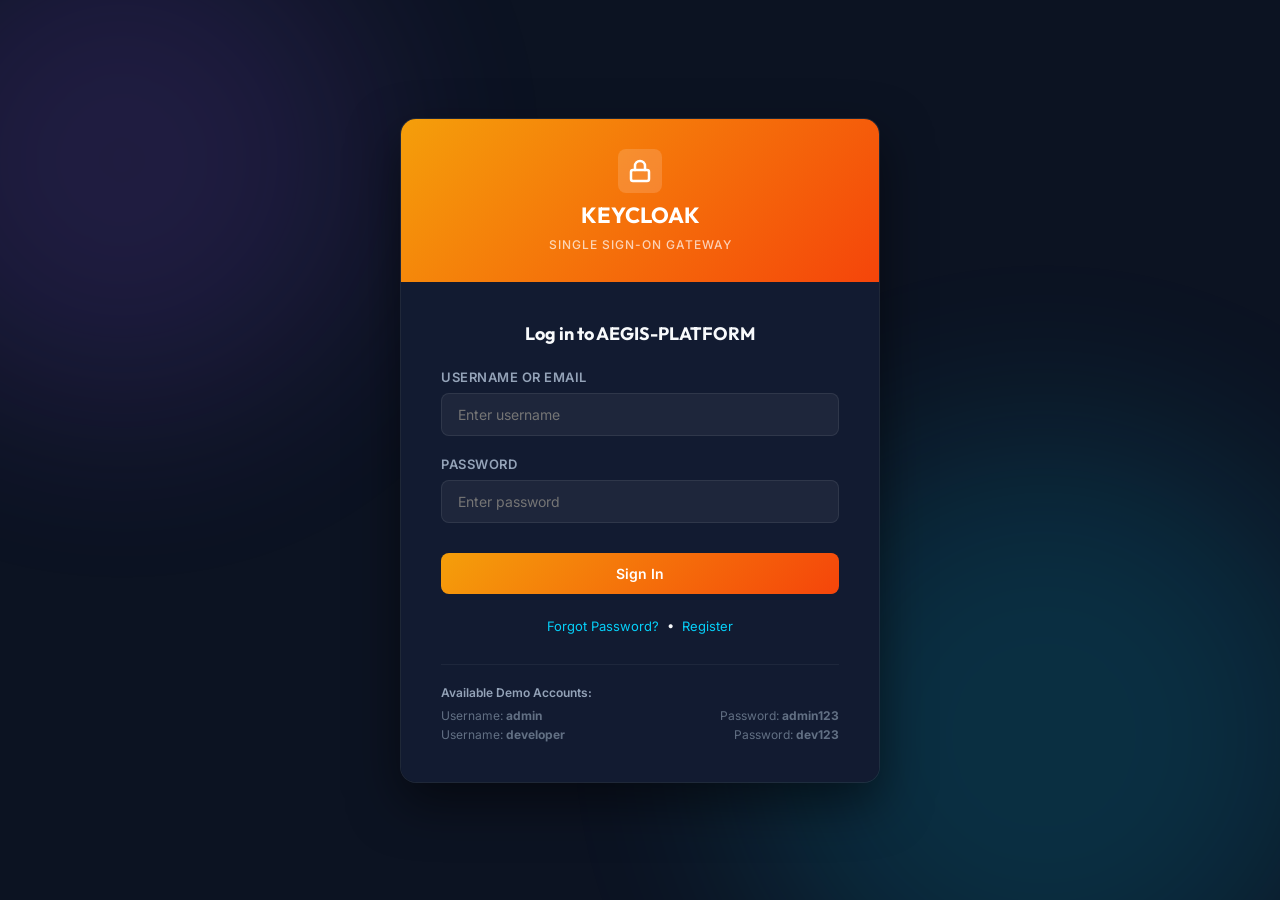
<file: app/static/keycloak.html>
<!DOCTYPE html>
<html lang="en">
<head>
  <meta charset="UTF-8">
  <meta name="viewport" content="width=device-width, initial-scale=1.0">
  <title>Log in to Aegis Identity - Keycloak</title>
  <link rel="stylesheet" href="css/style.css">
</head>
<body class="kc-login-body">
  <div class="bg-glow-wrapper">
    <div class="bg-glow-bubble bubble-1"></div>
    <div class="bg-glow-bubble bubble-2"></div>
  </div>

  <div class="kc-login-card glass-panel">
    <div class="kc-brand-bar">
      <div class="kc-brand-logo">
        <svg width="24" height="24" viewBox="0 0 24 24" fill="none" stroke="#ffffff" stroke-width="2.5" stroke-linecap="round" stroke-linejoin="round">
          <rect x="3" y="11" width="18" height="11" rx="2" ry="2"></rect>
          <path d="M7 11V7a5 5 0 0 1 10 0v4"></path>
        </svg>
      </div>
      <div class="kc-brand-name">KEYCLOAK</div>
      <div class="kc-brand-tagline">Single Sign-On Gateway</div>
    </div>

    <div class="kc-login-form-container">
      <h2 class="kc-login-title" id="loginHeader">Log in to AEGIS-PLATFORM</h2>
      
      <div class="kc-error-message" id="errorMessage">Invalid username or password.</div>

      <form id="loginForm">
        <div class="form-group">
          <label for="username">Username or email</label>
          <input type="text" id="username" name="username" class="form-control" placeholder="Enter username" required autocomplete="username">
        </div>
        
        <div class="form-group">
          <label for="password">Password</label>
          <input type="password" id="password" name="password" class="form-control" placeholder="Enter password" required autocomplete="current-password">
        </div>

        <button type="submit" class="btn kc-btn-login">Sign In</button>
      </form>

      <div class="kc-footer-links">
        <a href="#">Forgot Password?</a> &nbsp;•&nbsp; <a href="#">Register</a>
      </div>

      <div class="kc-demo-accounts">
        <div class="kc-demo-title">Available Demo Accounts:</div>
        <div class="kc-demo-list">
          <div class="kc-demo-item">
            <span>Username: <strong>admin</strong></span>
            <span>Password: <strong>admin123</strong></span>
          </div>
          <div class="kc-demo-item">
            <span>Username: <strong>developer</strong></span>
            <span>Password: <strong>dev123</strong></span>
          </div>
        </div>
      </div>
    </div>
  </div>

  <script>
    // Handle redirect loops and OIDC params
    const urlParams = new URLSearchParams(window.location.search);
    const clientId = urlParams.get('client_id') || 'backstage-portal';
    const redirectUri = urlParams.get('redirect_uri') || '/';

    document.getElementById('loginForm').addEventListener('submit', async (e) => {
      e.preventDefault();
      
      const usernameInput = document.getElementById('username').value;
      const passwordInput = document.getElementById('password').value;
      const errorDiv = document.getElementById('errorMessage');
      
      errorDiv.style.display = 'none';

      try {
        const response = await fetch('/api/v1/keycloak/auth', {
          method: 'POST',
          headers: {
            'Content-Type': 'application/json'
          },
          body: JSON.stringify({
            username: usernameInput,
            password: passwordInput,
            client_id: clientId
          })
        });

        const data = await response.json();

        if (data.success) {
          // Store session token and user info
          localStorage.setItem('kc_token', data.token);
          localStorage.setItem('kc_username', data.username);
          localStorage.setItem('kc_name', data.name);
          localStorage.setItem('kc_email', data.email);
          localStorage.setItem('kc_roles', JSON.stringify(data.roles));
          
          // Redirect to home page
          window.location.href = '/index.html';
        } else {
          errorDiv.innerText = data.message || 'Authentication failed.';
          errorDiv.style.display = 'block';
        }
      } catch (err) {
        errorDiv.innerText = 'Unable to reach authentication server.';
        errorDiv.style.display = 'block';
        console.error(err);
      }
    });
  </script>
</body>
</html>
</file>
<file: app/static/css/style.css>
/* Google Fonts Imports */
@import url('https://fonts.googleapis.com/css2?family=Inter:wght@300;400;500;600;700&family=JetBrains+Mono:wght@400;500;700&family=Outfit:wght@400;500;600;700;800&display=swap');

/* Color Variables and Design Tokens */
:root {
  --bg-primary: hsl(222, 47%, 9%);
  --bg-secondary: hsl(222, 47%, 13%);
  --panel-bg: rgba(15, 23, 42, 0.65);
  --panel-border: rgba(255, 255, 255, 0.08);
  
  --accent-primary: hsl(263, 85%, 64%); /* Deep Purple */
  --accent-secondary: hsl(190, 95%, 50%); /* Bright Cyan */
  --accent-success: hsl(142, 76%, 45%); /* Emerald Green */
  --accent-warning: hsl(38, 92%, 50%); /* Amber Orange */
  --accent-danger: hsl(350, 89%, 60%); /* Crimson Red */
  
  --text-main: hsl(210, 40%, 98%);
  --text-muted: hsl(215, 20%, 65%);
  --text-dim: hsl(215, 15%, 45%);
  
  --font-sans: 'Inter', sans-serif;
  --font-title: 'Outfit', sans-serif;
  --font-mono: 'JetBrains Mono', monospace;
  
  --shadow-sm: 0 2px 8px rgba(0, 0, 0, 0.2);
  --shadow-md: 0 8px 32px rgba(0, 0, 0, 0.4);
  --shadow-glow: 0 0 20px rgba(139, 92, 246, 0.25);
  
  --radius-sm: 8px;
  --radius-md: 16px;
  --radius-lg: 24px;
}

/* Base Reset & Background Setup */
* {
  box-sizing: border-box;
  margin: 0;
  padding: 0;
  scrollbar-width: thin;
  scrollbar-color: rgba(255, 255, 255, 0.1) transparent;
}

body {
  font-family: var(--font-sans);
  background-color: var(--bg-primary);
  color: var(--text-main);
  min-height: 100vh;
  overflow-x: hidden;
  position: relative;
}

/* Background Glowing Bubbles */
.bg-glow-wrapper {
  position: fixed;
  top: 0;
  left: 0;
  width: 100vw;
  height: 100vh;
  z-index: -1;
  overflow: hidden;
  pointer-events: none;
}

.bg-glow-bubble {
  position: absolute;
  border-radius: 50%;
  filter: blur(100px);
  opacity: 0.15;
  animation: float-slow infinite ease-in-out;
}

.bubble-1 {
  width: 500px;
  height: 500px;
  background: var(--accent-primary);
  top: -10%;
  left: -10%;
  animation-duration: 25s;
}

.bubble-2 {
  width: 600px;
  height: 600px;
  background: var(--accent-secondary);
  bottom: -15%;
  right: -5%;
  animation-duration: 35s;
}

.bubble-3 {
  width: 400px;
  height: 400px;
  background: hsl(323, 90%, 65%);
  top: 40%;
  left: 50%;
  animation-duration: 30s;
}

@keyframes float-slow {
  0%, 100% {
    transform: translate(0, 0) scale(1);
  }
  50% {
    transform: translate(50px, -50px) scale(1.1);
  }
}

/* Custom Scrollbar Styles */
::-webkit-scrollbar {
  width: 6px;
  height: 6px;
}

::-webkit-scrollbar-track {
  background: transparent;
}

::-webkit-scrollbar-thumb {
  background: rgba(255, 255, 255, 0.12);
  border-radius: 4px;
}

::-webkit-scrollbar-thumb:hover {
  background: rgba(255, 255, 255, 0.25);
}

/* Glassmorphism Panel Template */
.glass-panel {
  background: var(--panel-bg);
  backdrop-filter: blur(16px);
  -webkit-backdrop-filter: blur(16px);
  border: 1px solid var(--panel-border);
  border-radius: var(--radius-md);
  box-shadow: var(--shadow-md);
}

/* Core Dashboard Layout */
.app-container {
  display: flex;
  height: 100vh;
  width: 100vw;
  overflow: hidden;
}

/* Sidebar Styling */
.sidebar {
  width: 280px;
  border-right: 1px solid var(--panel-border);
  display: flex;
  flex-direction: column;
  padding: 24px;
  flex-shrink: 0;
  background: var(--bg-secondary);
}

.logo-section {
  display: flex;
  align-items: center;
  gap: 12px;
  margin-bottom: 36px;
}

.logo-icon {
  width: 40px;
  height: 40px;
  background: linear-gradient(135deg, var(--accent-primary), var(--accent-secondary));
  border-radius: 10px;
  display: flex;
  align-items: center;
  justify-content: center;
  box-shadow: var(--shadow-glow);
}

.logo-text {
  font-family: var(--font-title);
  font-size: 22px;
  font-weight: 800;
  letter-spacing: 0.5px;
  background: linear-gradient(to right, #ffffff, var(--text-muted));
  -webkit-background-clip: text;
  -webkit-text-fill-color: transparent;
}

.nav-links {
  list-style: none;
  display: flex;
  flex-direction: column;
  gap: 8px;
  flex-grow: 1;
}

.nav-item {
  display: flex;
  align-items: center;
  gap: 12px;
  padding: 12px 16px;
  color: var(--text-muted);
  text-decoration: none;
  border-radius: var(--radius-sm);
  font-weight: 500;
  cursor: pointer;
  transition: all 0.2s ease;
}

.nav-item svg {
  width: 20px;
  height: 20px;
  stroke: currentColor;
  stroke-width: 2;
  fill: none;
}

.nav-item:hover {
  background: rgba(255, 255, 255, 0.05);
  color: var(--text-main);
  transform: translateX(4px);
}

.nav-item.active {
  background: linear-gradient(135deg, rgba(139, 92, 246, 0.2), rgba(6, 182, 212, 0.15));
  border-left: 3px solid var(--accent-primary);
  color: var(--text-main);
  box-shadow: 0 4px 12px rgba(139, 92, 246, 0.05);
}

.user-profile-section {
  margin-top: auto;
  padding-top: 20px;
  border-top: 1px solid var(--panel-border);
  display: flex;
  align-items: center;
  gap: 12px;
}

.avatar {
  width: 44px;
  height: 44px;
  border-radius: 50%;
  background: linear-gradient(135deg, hsl(323, 90%, 65%), var(--accent-primary));
  display: flex;
  align-items: center;
  justify-content: center;
  font-family: var(--font-title);
  font-weight: 700;
  font-size: 16px;
}

.user-info {
  display: flex;
  flex-direction: column;
  overflow: hidden;
}

.user-name {
  font-size: 14px;
  font-weight: 600;
  color: var(--text-main);
  text-overflow: ellipsis;
  white-space: nowrap;
}

.user-role {
  font-size: 11px;
  color: var(--accent-secondary);
  text-transform: uppercase;
  font-weight: 700;
  letter-spacing: 0.5px;
}

.btn-logout {
  background: transparent;
  border: none;
  color: var(--text-dim);
  cursor: pointer;
  margin-left: auto;
  transition: color 0.2s ease;
}

.btn-logout:hover {
  color: var(--accent-danger);
}

/* Main Content Area */
.main-content {
  flex-grow: 1;
  display: flex;
  flex-direction: column;
  height: 100vh;
  overflow: hidden;
}

/* Top Header Bar */
.top-header {
  height: 70px;
  border-bottom: 1px solid var(--panel-border);
  display: flex;
  align-items: center;
  justify-content: space-between;
  padding: 0 40px;
  background: rgba(15, 23, 42, 0.3);
}

.header-title {
  font-family: var(--font-title);
  font-size: 24px;
  font-weight: 700;
}

.header-actions {
  display: flex;
  align-items: center;
  gap: 16px;
}

.status-badge {
  display: flex;
  align-items: center;
  gap: 8px;
  background: rgba(16, 185, 129, 0.1);
  border: 1px solid rgba(16, 185, 129, 0.2);
  color: var(--accent-success);
  padding: 6px 14px;
  border-radius: 30px;
  font-size: 12px;
  font-weight: 600;
}

.status-dot {
  width: 8px;
  height: 8px;
  background-color: var(--accent-success);
  border-radius: 50%;
  box-shadow: 0 0 10px var(--accent-success);
  animation: pulse 2s infinite;
}

@keyframes pulse {
  0% { transform: scale(0.9); opacity: 1; }
  50% { transform: scale(1.2); opacity: 0.6; }
  100% { transform: scale(0.9); opacity: 1; }
}

/* Active Dashboard Container */
.content-body {
  flex-grow: 1;
  padding: 40px;
  overflow-y: auto;
}

.tab-pane {
  display: none;
  animation: fade-in 0.3s ease;
}

.tab-pane.active {
  display: block;
}

@keyframes fade-in {
  from { opacity: 0; transform: translateY(10px); }
  to { opacity: 1; transform: translateY(0); }
}

/* Component: Info Section */
.page-description {
  margin-bottom: 30px;
  color: var(--text-muted);
  font-size: 15px;
  line-height: 1.6;
}

/* Catalog Grid & Filters */
.catalog-controls {
  display: flex;
  gap: 16px;
  margin-bottom: 24px;
}

.search-input {
  flex-grow: 1;
  background: rgba(255, 255, 255, 0.05);
  border: 1px solid var(--panel-border);
  color: var(--text-main);
  padding: 12px 20px;
  border-radius: var(--radius-sm);
  font-family: var(--font-sans);
  font-size: 14px;
  outline: none;
  transition: border-color 0.2s ease;
}

.search-input:focus {
  border-color: var(--accent-primary);
  box-shadow: 0 0 0 3px rgba(139, 92, 246, 0.15);
}

.filter-select {
  background: var(--bg-secondary);
  border: 1px solid var(--panel-border);
  color: var(--text-main);
  padding: 12px 20px;
  border-radius: var(--radius-sm);
  font-family: var(--font-sans);
  font-size: 14px;
  outline: none;
  cursor: pointer;
}

/* Catalog Table Design */
.catalog-table-container {
  overflow: hidden;
  margin-bottom: 30px;
}

.catalog-table {
  width: 100%;
  border-collapse: collapse;
  text-align: left;
}

.catalog-table th {
  padding: 18px 24px;
  font-family: var(--font-title);
  font-weight: 600;
  font-size: 14px;
  color: var(--text-muted);
  border-bottom: 1px solid var(--panel-border);
}

.catalog-table td {
  padding: 18px 24px;
  font-size: 14px;
  border-bottom: 1px solid rgba(255, 255, 255, 0.03);
}

.catalog-table tr:hover td {
  background: rgba(255, 255, 255, 0.02);
}

.catalog-item-name {
  font-weight: 600;
  color: var(--text-main);
  display: flex;
  align-items: center;
  gap: 10px;
}

.item-icon {
  display: flex;
  align-items: center;
  justify-content: center;
  width: 32px;
  height: 32px;
  border-radius: 8px;
  background: rgba(255, 255, 255, 0.06);
}

.type-badge {
  display: inline-block;
  padding: 4px 10px;
  border-radius: 20px;
  font-size: 11px;
  font-weight: 600;
  text-transform: uppercase;
  letter-spacing: 0.5px;
}

.type-service { background: rgba(139, 92, 246, 0.15); color: hsl(263, 85%, 70%); border: 1px solid rgba(139, 92, 246, 0.25); }
.type-database { background: rgba(6, 182, 212, 0.15); color: hsl(190, 95%, 65%); border: 1px solid rgba(6, 182, 212, 0.25); }
.type-namespace { background: rgba(16, 185, 129, 0.15); color: hsl(142, 76%, 60%); border: 1px solid rgba(16, 185, 129, 0.25); }
.type-pipeline { background: rgba(245, 158, 11, 0.15); color: hsl(38, 92%, 65%); border: 1px solid rgba(245, 158, 11, 0.25); }

.status-indicator {
  display: inline-flex;
  align-items: center;
  gap: 6px;
  font-size: 13px;
  font-weight: 500;
}

.status-active { color: var(--accent-success); }
.status-active::before { content: ""; display: inline-block; width: 6px; height: 6px; background: var(--accent-success); border-radius: 50%; }
.status-degraded { color: var(--accent-danger); }
.status-degraded::before { content: ""; display: inline-block; width: 6px; height: 6px; background: var(--accent-danger); border-radius: 50%; }
.status-pending { color: var(--accent-warning); }
.status-pending::before { content: ""; display: inline-block; width: 6px; height: 6px; background: var(--accent-warning); border-radius: 50%; }

/* Template Scaffolder Grid */
.templates-grid {
  display: grid;
  grid-template-columns: repeat(auto-fill, minmax(280px, 1fr));
  gap: 24px;
}

.template-card {
  padding: 30px;
  display: flex;
  flex-direction: column;
  transition: all 0.3s ease;
  cursor: pointer;
  position: relative;
  overflow: hidden;
}

.template-card::after {
  content: "";
  position: absolute;
  top: 0;
  left: 0;
  width: 100%;
  height: 4px;
  background: linear-gradient(90deg, var(--accent-primary), var(--accent-secondary));
}

.template-card:hover {
  transform: translateY(-5px);
  border-color: rgba(139, 92, 246, 0.35);
  box-shadow: 0 12px 40px rgba(0, 0, 0, 0.5), 0 0 20px rgba(139, 92, 246, 0.1);
}

.template-icon {
  width: 48px;
  height: 48px;
  border-radius: 12px;
  display: flex;
  align-items: center;
  justify-content: center;
  margin-bottom: 20px;
}

.icon-purple { background: rgba(139, 92, 246, 0.1); color: var(--accent-primary); }
.icon-cyan { background: rgba(6, 182, 212, 0.1); color: var(--accent-secondary); }
.icon-green { background: rgba(16, 185, 129, 0.1); color: var(--accent-success); }
.icon-orange { background: rgba(245, 158, 11, 0.1); color: var(--accent-warning); }

.template-title {
  font-family: var(--font-title);
  font-size: 18px;
  font-weight: 700;
  margin-bottom: 10px;
}

.template-description {
  font-size: 13px;
  color: var(--text-muted);
  line-height: 1.5;
  margin-bottom: 24px;
  flex-grow: 1;
}

.template-footer {
  display: flex;
  align-items: center;
  justify-content: space-between;
  font-size: 12px;
  font-weight: 600;
}

.template-tag {
  background: rgba(255, 255, 255, 0.05);
  padding: 4px 10px;
  border-radius: 4px;
  color: var(--text-dim);
}

.btn-scaffold {
  color: var(--accent-secondary);
  display: flex;
  align-items: center;
  gap: 4px;
}

.btn-scaffold svg {
  width: 16px;
  height: 16px;
  stroke: currentColor;
  stroke-width: 2.5;
  fill: none;
}

/* Modal Form Styles */
.modal-overlay {
  position: fixed;
  top: 0;
  left: 0;
  width: 100vw;
  height: 100vh;
  background: rgba(15, 23, 42, 0.8);
  backdrop-filter: blur(12px);
  z-index: 100;
  display: none;
  align-items: center;
  justify-content: center;
  padding: 20px;
}

.modal-container {
  width: 100%;
  max-width: 650px;
  max-height: 90vh;
  overflow-y: auto;
  animation: modal-enter 0.3s cubic-bezier(0.16, 1, 0.3, 1);
}

@keyframes modal-enter {
  from { opacity: 0; transform: scale(0.95) translateY(20px); }
  to { opacity: 1; transform: scale(1) translateY(0); }
}

.modal-header {
  padding: 24px 30px;
  border-bottom: 1px solid var(--panel-border);
  display: flex;
  align-items: center;
  justify-content: space-between;
}

.modal-title {
  font-family: var(--font-title);
  font-size: 20px;
  font-weight: 700;
}

.btn-close {
  background: transparent;
  border: none;
  color: var(--text-muted);
  cursor: pointer;
  transition: color 0.2s ease;
}

.btn-close:hover {
  color: var(--text-main);
}

.modal-body {
  padding: 30px;
}

/* Form Styling */
.form-group {
  margin-bottom: 20px;
}

.form-group label {
  display: block;
  font-size: 13px;
  font-weight: 600;
  color: var(--text-muted);
  margin-bottom: 8px;
  text-transform: uppercase;
  letter-spacing: 0.5px;
}

.form-control {
  width: 100%;
  background: rgba(255, 255, 255, 0.05);
  border: 1px solid var(--panel-border);
  border-radius: var(--radius-sm);
  color: var(--text-main);
  padding: 12px 16px;
  font-family: var(--font-sans);
  font-size: 14px;
  outline: none;
  transition: all 0.2s ease;
}

.form-control:focus {
  border-color: var(--accent-primary);
  box-shadow: 0 0 0 3px rgba(139, 92, 246, 0.15);
  background: rgba(255, 255, 255, 0.08);
}

.form-row {
  display: grid;
  grid-template-columns: 1fr 1fr;
  gap: 16px;
}

.form-hint {
  font-size: 11px;
  color: var(--text-dim);
  margin-top: 4px;
}

.checkbox-group {
  display: grid;
  grid-template-columns: repeat(2, 1fr);
  gap: 12px;
  margin-top: 8px;
}

.checkbox-label {
  display: flex;
  align-items: center;
  gap: 8px;
  font-size: 13px;
  color: var(--text-muted);
  cursor: pointer;
}

.checkbox-label input {
  accent-color: var(--accent-primary);
}

.form-actions {
  margin-top: 30px;
  display: flex;
  justify-content: flex-end;
  gap: 12px;
}

.btn {
  padding: 12px 24px;
  border-radius: var(--radius-sm);
  font-family: var(--font-sans);
  font-size: 14px;
  font-weight: 600;
  cursor: pointer;
  outline: none;
  transition: all 0.2s ease;
}

.btn-secondary {
  background: rgba(255, 255, 255, 0.05);
  border: 1px solid var(--panel-border);
  color: var(--text-main);
}

.btn-secondary:hover {
  background: rgba(255, 255, 255, 0.1);
}

.btn-primary {
  background: linear-gradient(135deg, var(--accent-primary), hsl(263, 85%, 55%));
  border: none;
  color: #ffffff;
  box-shadow: var(--shadow-glow);
}

.btn-primary:hover {
  transform: translateY(-1px);
  box-shadow: 0 0 25px rgba(139, 92, 246, 0.4);
}

/* Scaffolder Execution Console Modal */
.console-modal-container {
  max-width: 800px;
}

.execution-steps-tracker {
  display: flex;
  flex-direction: column;
  gap: 12px;
  margin-bottom: 24px;
}

.step-tracker-item {
  display: flex;
  align-items: center;
  gap: 12px;
  font-size: 14px;
  color: var(--text-muted);
}

.step-tracker-icon {
  width: 20px;
  height: 20px;
  border-radius: 50%;
  display: flex;
  align-items: center;
  justify-content: center;
  font-size: 10px;
  border: 1px solid var(--text-dim);
}

.step-tracker-item.active {
  color: var(--text-main);
  font-weight: 600;
}

.step-tracker-item.active .step-tracker-icon {
  border-color: var(--accent-secondary);
  background: rgba(6, 182, 212, 0.1);
  color: var(--accent-secondary);
  animation: border-pulse 1.5s infinite;
}

@keyframes border-pulse {
  0% { box-shadow: 0 0 0 0px rgba(6, 182, 212, 0.4); }
  100% { box-shadow: 0 0 0 6px rgba(6, 182, 212, 0); }
}

.step-tracker-item.completed {
  color: var(--accent-success);
}

.step-tracker-item.completed .step-tracker-icon {
  border-color: var(--accent-success);
  background: rgba(16, 185, 129, 0.1);
  color: var(--accent-success);
}

.step-tracker-item.failed {
  color: var(--accent-danger);
}

.step-tracker-item.failed .step-tracker-icon {
  border-color: var(--accent-danger);
  background: rgba(239, 68, 68, 0.1);
  color: var(--accent-danger);
}

.terminal-console {
  background: #090d16;
  border: 1px solid rgba(255, 255, 255, 0.05);
  border-radius: var(--radius-sm);
  padding: 20px;
  font-family: var(--font-mono);
  font-size: 13px;
  color: #a9b1d6;
  height: 350px;
  overflow-y: auto;
  white-space: pre-wrap;
  line-height: 1.5;
  box-shadow: inset 0 2px 10px rgba(0, 0, 0, 0.8);
}

/* Keycloak Simulated Dashboard Styles */
.keycloak-panel-layout {
  display: grid;
  grid-template-columns: 240px 1fr;
  gap: 24px;
  min-height: 450px;
}

.keycloak-sub-nav {
  display: flex;
  flex-direction: column;
  gap: 4px;
  border-right: 1px solid var(--panel-border);
  padding-right: 20px;
}

.keycloak-sub-item {
  padding: 10px 14px;
  border-radius: var(--radius-sm);
  color: var(--text-muted);
  cursor: pointer;
  font-size: 13px;
  font-weight: 500;
  transition: all 0.2s ease;
}

.keycloak-sub-item:hover {
  background: rgba(255, 255, 255, 0.03);
  color: var(--text-main);
}

.keycloak-sub-item.active {
  background: rgba(245, 158, 11, 0.1);
  color: var(--accent-warning);
  font-weight: 600;
}

.keycloak-realm-selector {
  margin-bottom: 20px;
  padding: 8px 12px;
  background: rgba(255, 255, 255, 0.03);
  border: 1px solid var(--panel-border);
  border-radius: 6px;
  font-family: var(--font-title);
  font-weight: 600;
  font-size: 13px;
}

.keycloak-content-view {
  padding-left: 10px;
}

/* TechDocs Layout */
.docs-layout {
  display: grid;
  grid-template-columns: 280px 1fr;
  gap: 40px;
}

.docs-toc {
  display: flex;
  flex-direction: column;
  gap: 12px;
}

.docs-toc-title {
  font-family: var(--font-title);
  font-size: 14px;
  font-weight: 700;
  color: var(--text-dim);
  text-transform: uppercase;
  letter-spacing: 0.5px;
  margin-bottom: 6px;
}

.docs-toc-link {
  font-size: 14px;
  color: var(--text-muted);
  text-decoration: none;
  cursor: pointer;
  transition: color 0.2s ease;
}

.docs-toc-link:hover, .docs-toc-link.active {
  color: var(--accent-primary);
  font-weight: 500;
}

.docs-article {
  max-width: 800px;
  line-height: 1.7;
}

.docs-article h1 {
  font-family: var(--font-title);
  font-size: 32px;
  font-weight: 800;
  margin-bottom: 16px;
}

.docs-article h2 {
  font-family: var(--font-title);
  font-size: 20px;
  font-weight: 700;
  margin-top: 32px;
  margin-bottom: 12px;
  border-bottom: 1px solid var(--panel-border);
  padding-bottom: 8px;
}

.docs-article p {
  margin-bottom: 18px;
  color: var(--text-muted);
}

.docs-article ul {
  margin-left: 20px;
  margin-bottom: 18px;
  color: var(--text-muted);
}

.docs-article li {
  margin-bottom: 8px;
}

.docs-callout {
  background: rgba(139, 92, 246, 0.05);
  border-left: 4px solid var(--accent-primary);
  padding: 16px 20px;
  border-radius: 0 var(--radius-sm) var(--radius-sm) 0;
  margin: 24px 0;
}

.docs-callout p {
  margin-bottom: 0;
  font-size: 14px;
  color: var(--text-main);
}

/* Keycloak Login Screen Styles */
.kc-login-body {
  background: var(--bg-primary);
  display: flex;
  align-items: center;
  justify-content: center;
  min-height: 100vh;
  font-family: var(--font-sans);
}

.kc-login-card {
  width: 100%;
  max-width: 480px;
  display: flex;
  flex-direction: column;
  box-shadow: 0 20px 50px rgba(0, 0, 0, 0.5);
  overflow: hidden;
  border-radius: var(--radius-md);
}

.kc-brand-bar {
  background: linear-gradient(135deg, hsl(38, 92%, 50%), hsl(15, 92%, 50%)); /* Red-orange gradient */
  padding: 30px;
  text-align: center;
  display: flex;
  flex-direction: column;
  align-items: center;
  gap: 8px;
}

.kc-brand-logo {
  width: 44px;
  height: 44px;
  border-radius: 8px;
  background: rgba(255, 255, 255, 0.15);
  display: flex;
  align-items: center;
  justify-content: center;
  font-size: 20px;
}

.kc-brand-name {
  font-family: var(--font-title);
  font-size: 22px;
  font-weight: 700;
  color: #ffffff;
}

.kc-brand-tagline {
  font-size: 12px;
  color: rgba(255, 255, 255, 0.7);
  font-weight: 500;
  text-transform: uppercase;
  letter-spacing: 1px;
}

.kc-login-form-container {
  background: var(--bg-secondary);
  padding: 40px;
}

.kc-login-title {
  font-family: var(--font-title);
  font-size: 18px;
  font-weight: 700;
  margin-bottom: 24px;
  text-align: center;
}

.kc-error-message {
  background: rgba(239, 68, 68, 0.1);
  border: 1px solid rgba(239, 68, 68, 0.2);
  color: var(--accent-danger);
  padding: 12px;
  border-radius: var(--radius-sm);
  font-size: 13px;
  margin-bottom: 20px;
  display: none;
  text-align: center;
}

.kc-btn-login {
  width: 100%;
  background: linear-gradient(135deg, hsl(38, 92%, 50%), hsl(15, 92%, 50%));
  border: none;
  color: #ffffff;
  padding: 12px;
  border-radius: var(--radius-sm);
  font-weight: 600;
  cursor: pointer;
  transition: all 0.2s ease;
  margin-top: 10px;
}

.kc-btn-login:hover {
  filter: brightness(1.1);
  box-shadow: 0 0 15px rgba(245, 158, 11, 0.3);
}

.kc-footer-links {
  margin-top: 24px;
  text-align: center;
  font-size: 13px;
}

.kc-footer-links a {
  color: var(--accent-secondary);
  text-decoration: none;
}

.kc-footer-links a:hover {
  text-decoration: underline;
}

.kc-demo-accounts {
  margin-top: 30px;
  padding-top: 20px;
  border-top: 1px solid rgba(255, 255, 255, 0.05);
  font-size: 12px;
  color: var(--text-dim);
}

.kc-demo-title {
  font-weight: 600;
  margin-bottom: 8px;
  color: var(--text-muted);
}

.kc-demo-list {
  display: flex;
  flex-direction: column;
  gap: 4px;
}

.kc-demo-item {
  display: flex;
  justify-content: space-between;
}

/* ==========================================================================
   DevOps Portfolio Infographic Styling
   ========================================================================== */
.portfolio-progress-bar-container {
  overflow: hidden;
}

.roadmap-tracker {
  display: flex;
  align-items: center;
  justify-content: space-between;
  position: relative;
  width: 100%;
}

.tracker-node {
  display: flex;
  flex-direction: column;
  align-items: center;
  text-align: center;
  position: relative;
  z-index: 2;
  flex: 1;
}

.tracker-circle {
  width: 38px;
  height: 38px;
  border-radius: 50%;
  display: flex;
  align-items: center;
  justify-content: center;
  font-weight: 700;
  font-family: var(--font-title);
  font-size: 14px;
  background: var(--bg-secondary);
  border: 2px solid var(--panel-border);
  color: var(--text-muted);
  transition: all 0.3s ease;
  box-shadow: var(--shadow-sm);
}

.tracker-node.completed .tracker-circle {
  border-color: var(--accent-secondary);
  color: var(--accent-secondary);
  background: rgba(6, 182, 212, 0.1);
  box-shadow: 0 0 10px rgba(6, 182, 212, 0.2);
}

.tracker-node.active .tracker-circle {
  border-color: var(--accent-primary);
  color: #ffffff;
  background: linear-gradient(135deg, var(--accent-primary), hsl(263, 85%, 55%));
  box-shadow: 0 0 15px rgba(139, 92, 246, 0.5);
  transform: scale(1.1);
}

.tracker-node.pending .tracker-circle {
  opacity: 0.6;
}

.tracker-label {
  font-family: var(--font-title);
  font-size: 13px;
  font-weight: 600;
  margin-top: 8px;
  color: var(--text-main);
}

.tracker-sub {
  font-size: 11px;
  color: var(--text-dim);
  margin-top: 2px;
}

.tracker-line {
  height: 3px;
  flex-grow: 1;
  background: var(--panel-border);
  margin: 0 -15px;
  transform: translateY(-16px);
  z-index: 1;
  transition: all 0.3s ease;
}

.tracker-line.completed {
  background: linear-gradient(to right, var(--accent-secondary), var(--accent-primary));
}

.tracker-line.pending {
  background: var(--panel-border);
}

/* Infographic Layout Grid */
.portfolio-infographic-layout {
  display: grid;
  grid-template-columns: 340px 1fr;
  gap: 30px;
  align-items: start;
}

.portfolio-timeline-column {
  display: flex;
  flex-direction: column;
  gap: 12px;
  max-height: 650px;
  overflow-y: auto;
  padding-right: 10px;
}

.timeline-group-header {
  font-family: var(--font-title);
  font-size: 12px;
  font-weight: 700;
  color: var(--accent-warning);
  text-transform: uppercase;
  letter-spacing: 0.8px;
  margin-bottom: 4px;
}

.timeline-project-card {
  padding: 16px 20px;
  background: var(--panel-bg);
  border: 1px solid var(--panel-border);
  border-radius: var(--radius-sm);
  cursor: pointer;
  transition: all 0.25s cubic-bezier(0.4, 0, 0.2, 1);
  display: flex;
  flex-direction: column;
  gap: 6px;
  position: relative;
  border-left: 3px solid transparent;
}

.timeline-project-card:hover {
  transform: translateX(4px);
  border-color: rgba(255, 255, 255, 0.15);
  background: rgba(255, 255, 255, 0.03);
}

.timeline-project-card.completed {
  border-left-color: var(--accent-secondary);
}

.timeline-project-card.completed.active-selection {
  border-color: var(--accent-secondary);
  background: rgba(6, 182, 212, 0.05);
}

.timeline-project-card.completed .card-status-dot {
  background: var(--accent-secondary);
  box-shadow: 0 0 6px var(--accent-secondary);
}

.timeline-project-card.active-project {
  border-left-color: var(--accent-primary);
  background: linear-gradient(135deg, rgba(139, 92, 246, 0.08), rgba(6, 182, 212, 0.04));
  box-shadow: 0 8px 24px rgba(139, 92, 246, 0.1);
  border-color: rgba(139, 92, 246, 0.25);
}

.timeline-project-card.active-project .card-status-dot {
  background: var(--accent-primary);
  box-shadow: 0 0 10px var(--accent-primary);
}

.timeline-project-card.locked {
  border-left-color: var(--text-dim);
  opacity: 0.65;
}

.timeline-project-card.locked.active-selection {
  border-color: var(--text-muted);
  background: rgba(255, 255, 255, 0.05);
}

.timeline-project-card.locked .card-status-dot {
  background: var(--text-dim);
}

.timeline-project-card.flagship-locked {
  border-left-color: var(--accent-warning);
  opacity: 0.55;
}

.timeline-project-card.flagship-locked.active-selection {
  border-color: var(--accent-warning);
  background: rgba(245, 158, 11, 0.05);
}

.timeline-project-card.flagship-locked .card-status-dot {
  background: var(--accent-warning);
}

.card-status-dot {
  position: absolute;
  top: 18px;
  right: 18px;
  width: 8px;
  height: 8px;
  border-radius: 50%;
}

.card-status-dot.pulse {
  animation: dot-pulse 1.5s infinite;
}

@keyframes dot-pulse {
  0% { box-shadow: 0 0 0 0px rgba(139, 92, 246, 0.7); }
  70% { box-shadow: 0 0 0 6px rgba(139, 92, 246, 0); }
  100% { box-shadow: 0 0 0 0px rgba(139, 92, 246, 0); }
}

.card-meta {
  font-size: 11px;
  color: var(--text-muted);
  font-weight: 500;
}

.card-title {
  font-family: var(--font-title);
  font-size: 14px;
  font-weight: 600;
  color: var(--text-main);
  line-height: 1.4;
}

/* Detail Column */
.portfolio-detail-column {
  padding: 30px;
  min-height: 500px;
  display: flex;
  flex-direction: column;
  animation: fade-in 0.3s ease;
}

.detail-header {
  border-bottom: 1px solid var(--panel-border);
  padding-bottom: 20px;
  margin-bottom: 24px;
}

.detail-stage-badge {
  display: inline-block;
  padding: 4px 12px;
  border-radius: 30px;
  font-size: 11px;
  font-weight: 700;
  text-transform: uppercase;
  letter-spacing: 0.5px;
  margin-bottom: 12px;
}

.stage-badge-junior { background: rgba(6, 182, 212, 0.15); color: var(--accent-secondary); border: 1px solid rgba(6, 182, 212, 0.2); }
.stage-badge-mid { background: rgba(16, 185, 129, 0.15); color: var(--accent-success); border: 1px solid rgba(16, 185, 129, 0.2); }
.stage-badge-senior { background: rgba(139, 92, 246, 0.15); color: var(--accent-primary); border: 1px solid rgba(139, 92, 246, 0.2); }
.stage-badge-staff { background: rgba(245, 158, 11, 0.15); color: var(--accent-warning); border: 1px solid rgba(245, 158, 11, 0.2); }
.stage-badge-principal { background: rgba(236, 72, 153, 0.15); color: hsl(327, 83%, 63%); border: 1px solid rgba(236, 72, 153, 0.2); }

.detail-title {
  font-family: var(--font-title);
  font-size: 24px;
  font-weight: 800;
  color: var(--text-main);
  margin-bottom: 8px;
}

.detail-meta-grid {
  display: grid;
  grid-template-columns: 1fr 1fr;
  gap: 16px;
  font-size: 13px;
  color: var(--text-muted);
}

.detail-meta-item strong {
  color: var(--text-main);
}

.detail-section-title {
  font-family: var(--font-title);
  font-size: 13px;
  font-weight: 700;
  text-transform: uppercase;
  color: var(--text-dim);
  margin-bottom: 12px;
  letter-spacing: 0.5px;
}

/* Interactive Diagram rendering */
.detail-diagram-container {
  background: #090d16;
  border: 1px solid var(--panel-border);
  border-radius: var(--radius-sm);
  padding: 24px;
  margin: 20px 0;
  display: flex;
  flex-direction: column;
  align-items: center;
  justify-content: center;
  min-height: 140px;
  overflow-x: auto;
}

.diagram-row-flow {
  display: flex;
  align-items: center;
  gap: 16px;
  flex-wrap: wrap;
  justify-content: center;
}

.diagram-node {
  background: var(--bg-secondary);
  border: 1px solid var(--panel-border);
  padding: 10px 16px;
  border-radius: 6px;
  font-family: var(--font-title);
  font-size: 13px;
  font-weight: 600;
  color: var(--text-main);
  box-shadow: var(--shadow-sm);
  display: flex;
  flex-direction: column;
  align-items: center;
  gap: 4px;
  text-align: center;
  min-width: 110px;
  transition: all 0.2s ease;
}

.diagram-node:hover {
  border-color: var(--accent-secondary);
  box-shadow: 0 0 10px rgba(6, 182, 212, 0.15);
}

.diagram-node.highlight {
  border-color: var(--accent-primary);
  background: linear-gradient(135deg, rgba(139, 92, 246, 0.1), rgba(15, 23, 42, 0.8));
  box-shadow: 0 0 12px rgba(139, 92, 246, 0.2);
}

.diagram-node-sub {
  font-size: 10px;
  font-weight: 500;
  color: var(--text-muted);
}

.diagram-arrow-connector {
  color: var(--text-dim);
  font-weight: 700;
  font-size: 18px;
}

/* Tech tags */
.tech-tags-wrapper {
  display: flex;
  flex-wrap: wrap;
  gap: 8px;
  margin-bottom: 24px;
}

.tech-tag {
  background: rgba(255, 255, 255, 0.04);
  border: 1px solid var(--panel-border);
  color: var(--text-main);
  padding: 5px 12px;
  border-radius: 6px;
  font-family: var(--font-mono);
  font-size: 11px;
  font-weight: 500;
}

.detail-description {
  font-size: 14px;
  line-height: 1.6;
  color: var(--text-muted);
  margin-bottom: 20px;
}

.detail-skills-list {
  display: grid;
  grid-template-columns: 1fr 1fr;
  gap: 8px;
  list-style: none;
}

.detail-skills-list li {
  font-size: 13px;
  color: var(--text-muted);
  display: flex;
  align-items: center;
  gap: 6px;
}

.detail-skills-list li::before {
  content: "✦";
  color: var(--accent-secondary);
}
</file>
